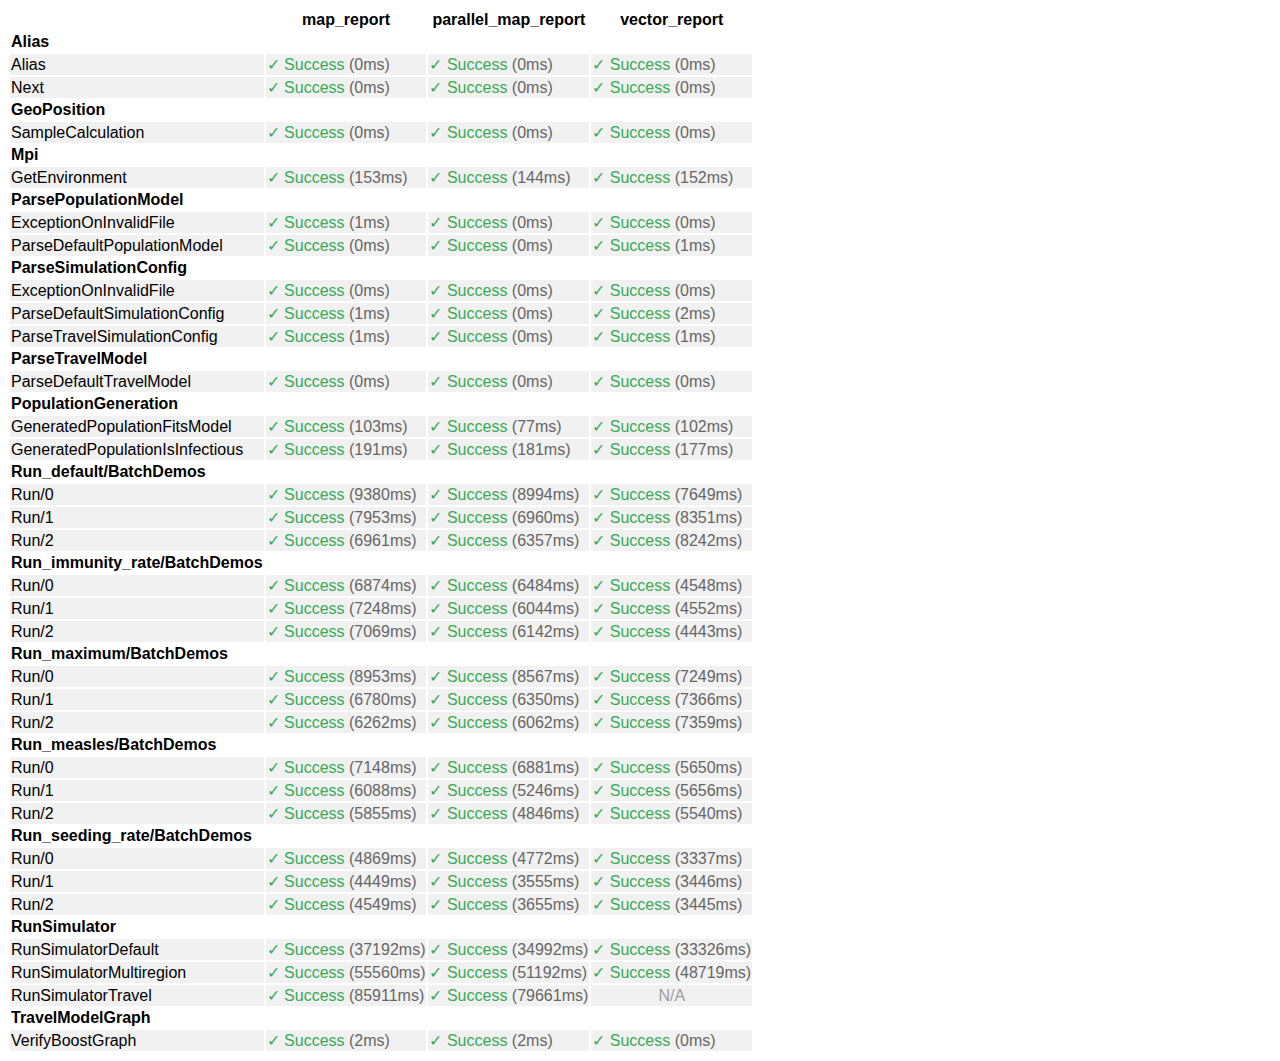
<file: gtest-perf-comparison/comparison.html>
<html><head><style>html {
    font-family: "Source Sans Pro", Helvetica, sans-serif;
}

.successfulTest {
    color: #39AA56;
    background-color: #F1F1F1;
    text-align: left;
}

.failedTest {
    color: #DB4545;
    background-color: #F1F1F1;
    text-align: left;
}

.naTest {
    color: #9D9D9D;
    background-color: #F1F1F1;
    text-align: center;
}

.testDuration {
    font-style: normal;
    color: #666;
}

.suiteName {
    font-weight: bold;
}

.testName {
    background-color: #F1F1F1;
}</style></head><body><table class="resultTable"><tr><th></th><th>map_report</th><th>parallel_map_report</th><th>vector_report</th></tr><tr><td class="suiteName">Alias</td></tr><tr><td class="testName">Alias</td><td class="successfulTest">&#10003; Success <i class="testDuration">(0ms)</i></td><td class="successfulTest">&#10003; Success <i class="testDuration">(0ms)</i></td><td class="successfulTest">&#10003; Success <i class="testDuration">(0ms)</i></td></tr><tr><td class="testName">Next</td><td class="successfulTest">&#10003; Success <i class="testDuration">(0ms)</i></td><td class="successfulTest">&#10003; Success <i class="testDuration">(0ms)</i></td><td class="successfulTest">&#10003; Success <i class="testDuration">(0ms)</i></td></tr><tr><td class="suiteName">GeoPosition</td></tr><tr><td class="testName">SampleCalculation</td><td class="successfulTest">&#10003; Success <i class="testDuration">(0ms)</i></td><td class="successfulTest">&#10003; Success <i class="testDuration">(0ms)</i></td><td class="successfulTest">&#10003; Success <i class="testDuration">(0ms)</i></td></tr><tr><td class="suiteName">Mpi</td></tr><tr><td class="testName">GetEnvironment</td><td class="successfulTest">&#10003; Success <i class="testDuration">(153ms)</i></td><td class="successfulTest">&#10003; Success <i class="testDuration">(144ms)</i></td><td class="successfulTest">&#10003; Success <i class="testDuration">(152ms)</i></td></tr><tr><td class="suiteName">ParsePopulationModel</td></tr><tr><td class="testName">ExceptionOnInvalidFile</td><td class="successfulTest">&#10003; Success <i class="testDuration">(1ms)</i></td><td class="successfulTest">&#10003; Success <i class="testDuration">(0ms)</i></td><td class="successfulTest">&#10003; Success <i class="testDuration">(0ms)</i></td></tr><tr><td class="testName">ParseDefaultPopulationModel</td><td class="successfulTest">&#10003; Success <i class="testDuration">(0ms)</i></td><td class="successfulTest">&#10003; Success <i class="testDuration">(0ms)</i></td><td class="successfulTest">&#10003; Success <i class="testDuration">(1ms)</i></td></tr><tr><td class="suiteName">ParseSimulationConfig</td></tr><tr><td class="testName">ExceptionOnInvalidFile</td><td class="successfulTest">&#10003; Success <i class="testDuration">(0ms)</i></td><td class="successfulTest">&#10003; Success <i class="testDuration">(0ms)</i></td><td class="successfulTest">&#10003; Success <i class="testDuration">(0ms)</i></td></tr><tr><td class="testName">ParseDefaultSimulationConfig</td><td class="successfulTest">&#10003; Success <i class="testDuration">(1ms)</i></td><td class="successfulTest">&#10003; Success <i class="testDuration">(0ms)</i></td><td class="successfulTest">&#10003; Success <i class="testDuration">(2ms)</i></td></tr><tr><td class="testName">ParseTravelSimulationConfig</td><td class="successfulTest">&#10003; Success <i class="testDuration">(1ms)</i></td><td class="successfulTest">&#10003; Success <i class="testDuration">(0ms)</i></td><td class="successfulTest">&#10003; Success <i class="testDuration">(1ms)</i></td></tr><tr><td class="suiteName">ParseTravelModel</td></tr><tr><td class="testName">ParseDefaultTravelModel</td><td class="successfulTest">&#10003; Success <i class="testDuration">(0ms)</i></td><td class="successfulTest">&#10003; Success <i class="testDuration">(0ms)</i></td><td class="successfulTest">&#10003; Success <i class="testDuration">(0ms)</i></td></tr><tr><td class="suiteName">PopulationGeneration</td></tr><tr><td class="testName">GeneratedPopulationFitsModel</td><td class="successfulTest">&#10003; Success <i class="testDuration">(103ms)</i></td><td class="successfulTest">&#10003; Success <i class="testDuration">(77ms)</i></td><td class="successfulTest">&#10003; Success <i class="testDuration">(102ms)</i></td></tr><tr><td class="testName">GeneratedPopulationIsInfectious</td><td class="successfulTest">&#10003; Success <i class="testDuration">(191ms)</i></td><td class="successfulTest">&#10003; Success <i class="testDuration">(181ms)</i></td><td class="successfulTest">&#10003; Success <i class="testDuration">(177ms)</i></td></tr><tr><td class="suiteName">Run_default/BatchDemos</td></tr><tr><td class="testName">Run/0</td><td class="successfulTest">&#10003; Success <i class="testDuration">(9380ms)</i></td><td class="successfulTest">&#10003; Success <i class="testDuration">(8994ms)</i></td><td class="successfulTest">&#10003; Success <i class="testDuration">(7649ms)</i></td></tr><tr><td class="testName">Run/1</td><td class="successfulTest">&#10003; Success <i class="testDuration">(7953ms)</i></td><td class="successfulTest">&#10003; Success <i class="testDuration">(6960ms)</i></td><td class="successfulTest">&#10003; Success <i class="testDuration">(8351ms)</i></td></tr><tr><td class="testName">Run/2</td><td class="successfulTest">&#10003; Success <i class="testDuration">(6961ms)</i></td><td class="successfulTest">&#10003; Success <i class="testDuration">(6357ms)</i></td><td class="successfulTest">&#10003; Success <i class="testDuration">(8242ms)</i></td></tr><tr><td class="suiteName">Run_immunity_rate/BatchDemos</td></tr><tr><td class="testName">Run/0</td><td class="successfulTest">&#10003; Success <i class="testDuration">(6874ms)</i></td><td class="successfulTest">&#10003; Success <i class="testDuration">(6484ms)</i></td><td class="successfulTest">&#10003; Success <i class="testDuration">(4548ms)</i></td></tr><tr><td class="testName">Run/1</td><td class="successfulTest">&#10003; Success <i class="testDuration">(7248ms)</i></td><td class="successfulTest">&#10003; Success <i class="testDuration">(6044ms)</i></td><td class="successfulTest">&#10003; Success <i class="testDuration">(4552ms)</i></td></tr><tr><td class="testName">Run/2</td><td class="successfulTest">&#10003; Success <i class="testDuration">(7069ms)</i></td><td class="successfulTest">&#10003; Success <i class="testDuration">(6142ms)</i></td><td class="successfulTest">&#10003; Success <i class="testDuration">(4443ms)</i></td></tr><tr><td class="suiteName">Run_maximum/BatchDemos</td></tr><tr><td class="testName">Run/0</td><td class="successfulTest">&#10003; Success <i class="testDuration">(8953ms)</i></td><td class="successfulTest">&#10003; Success <i class="testDuration">(8567ms)</i></td><td class="successfulTest">&#10003; Success <i class="testDuration">(7249ms)</i></td></tr><tr><td class="testName">Run/1</td><td class="successfulTest">&#10003; Success <i class="testDuration">(6780ms)</i></td><td class="successfulTest">&#10003; Success <i class="testDuration">(6350ms)</i></td><td class="successfulTest">&#10003; Success <i class="testDuration">(7366ms)</i></td></tr><tr><td class="testName">Run/2</td><td class="successfulTest">&#10003; Success <i class="testDuration">(6262ms)</i></td><td class="successfulTest">&#10003; Success <i class="testDuration">(6062ms)</i></td><td class="successfulTest">&#10003; Success <i class="testDuration">(7359ms)</i></td></tr><tr><td class="suiteName">Run_measles/BatchDemos</td></tr><tr><td class="testName">Run/0</td><td class="successfulTest">&#10003; Success <i class="testDuration">(7148ms)</i></td><td class="successfulTest">&#10003; Success <i class="testDuration">(6881ms)</i></td><td class="successfulTest">&#10003; Success <i class="testDuration">(5650ms)</i></td></tr><tr><td class="testName">Run/1</td><td class="successfulTest">&#10003; Success <i class="testDuration">(6088ms)</i></td><td class="successfulTest">&#10003; Success <i class="testDuration">(5246ms)</i></td><td class="successfulTest">&#10003; Success <i class="testDuration">(5656ms)</i></td></tr><tr><td class="testName">Run/2</td><td class="successfulTest">&#10003; Success <i class="testDuration">(5855ms)</i></td><td class="successfulTest">&#10003; Success <i class="testDuration">(4846ms)</i></td><td class="successfulTest">&#10003; Success <i class="testDuration">(5540ms)</i></td></tr><tr><td class="suiteName">Run_seeding_rate/BatchDemos</td></tr><tr><td class="testName">Run/0</td><td class="successfulTest">&#10003; Success <i class="testDuration">(4869ms)</i></td><td class="successfulTest">&#10003; Success <i class="testDuration">(4772ms)</i></td><td class="successfulTest">&#10003; Success <i class="testDuration">(3337ms)</i></td></tr><tr><td class="testName">Run/1</td><td class="successfulTest">&#10003; Success <i class="testDuration">(4449ms)</i></td><td class="successfulTest">&#10003; Success <i class="testDuration">(3555ms)</i></td><td class="successfulTest">&#10003; Success <i class="testDuration">(3446ms)</i></td></tr><tr><td class="testName">Run/2</td><td class="successfulTest">&#10003; Success <i class="testDuration">(4549ms)</i></td><td class="successfulTest">&#10003; Success <i class="testDuration">(3655ms)</i></td><td class="successfulTest">&#10003; Success <i class="testDuration">(3445ms)</i></td></tr><tr><td class="suiteName">RunSimulator</td></tr><tr><td class="testName">RunSimulatorDefault</td><td class="successfulTest">&#10003; Success <i class="testDuration">(37192ms)</i></td><td class="successfulTest">&#10003; Success <i class="testDuration">(34992ms)</i></td><td class="successfulTest">&#10003; Success <i class="testDuration">(33326ms)</i></td></tr><tr><td class="testName">RunSimulatorMultiregion</td><td class="successfulTest">&#10003; Success <i class="testDuration">(55560ms)</i></td><td class="successfulTest">&#10003; Success <i class="testDuration">(51192ms)</i></td><td class="successfulTest">&#10003; Success <i class="testDuration">(48719ms)</i></td></tr><tr><td class="testName">RunSimulatorTravel</td><td class="successfulTest">&#10003; Success <i class="testDuration">(85911ms)</i></td><td class="successfulTest">&#10003; Success <i class="testDuration">(79661ms)</i></td><td class="naTest">N/A</td></tr><tr><td class="suiteName">TravelModelGraph</td></tr><tr><td class="testName">VerifyBoostGraph</td><td class="successfulTest">&#10003; Success <i class="testDuration">(2ms)</i></td><td class="successfulTest">&#10003; Success <i class="testDuration">(2ms)</i></td><td class="successfulTest">&#10003; Success <i class="testDuration">(0ms)</i></td></tr></table></body></html>
</file>
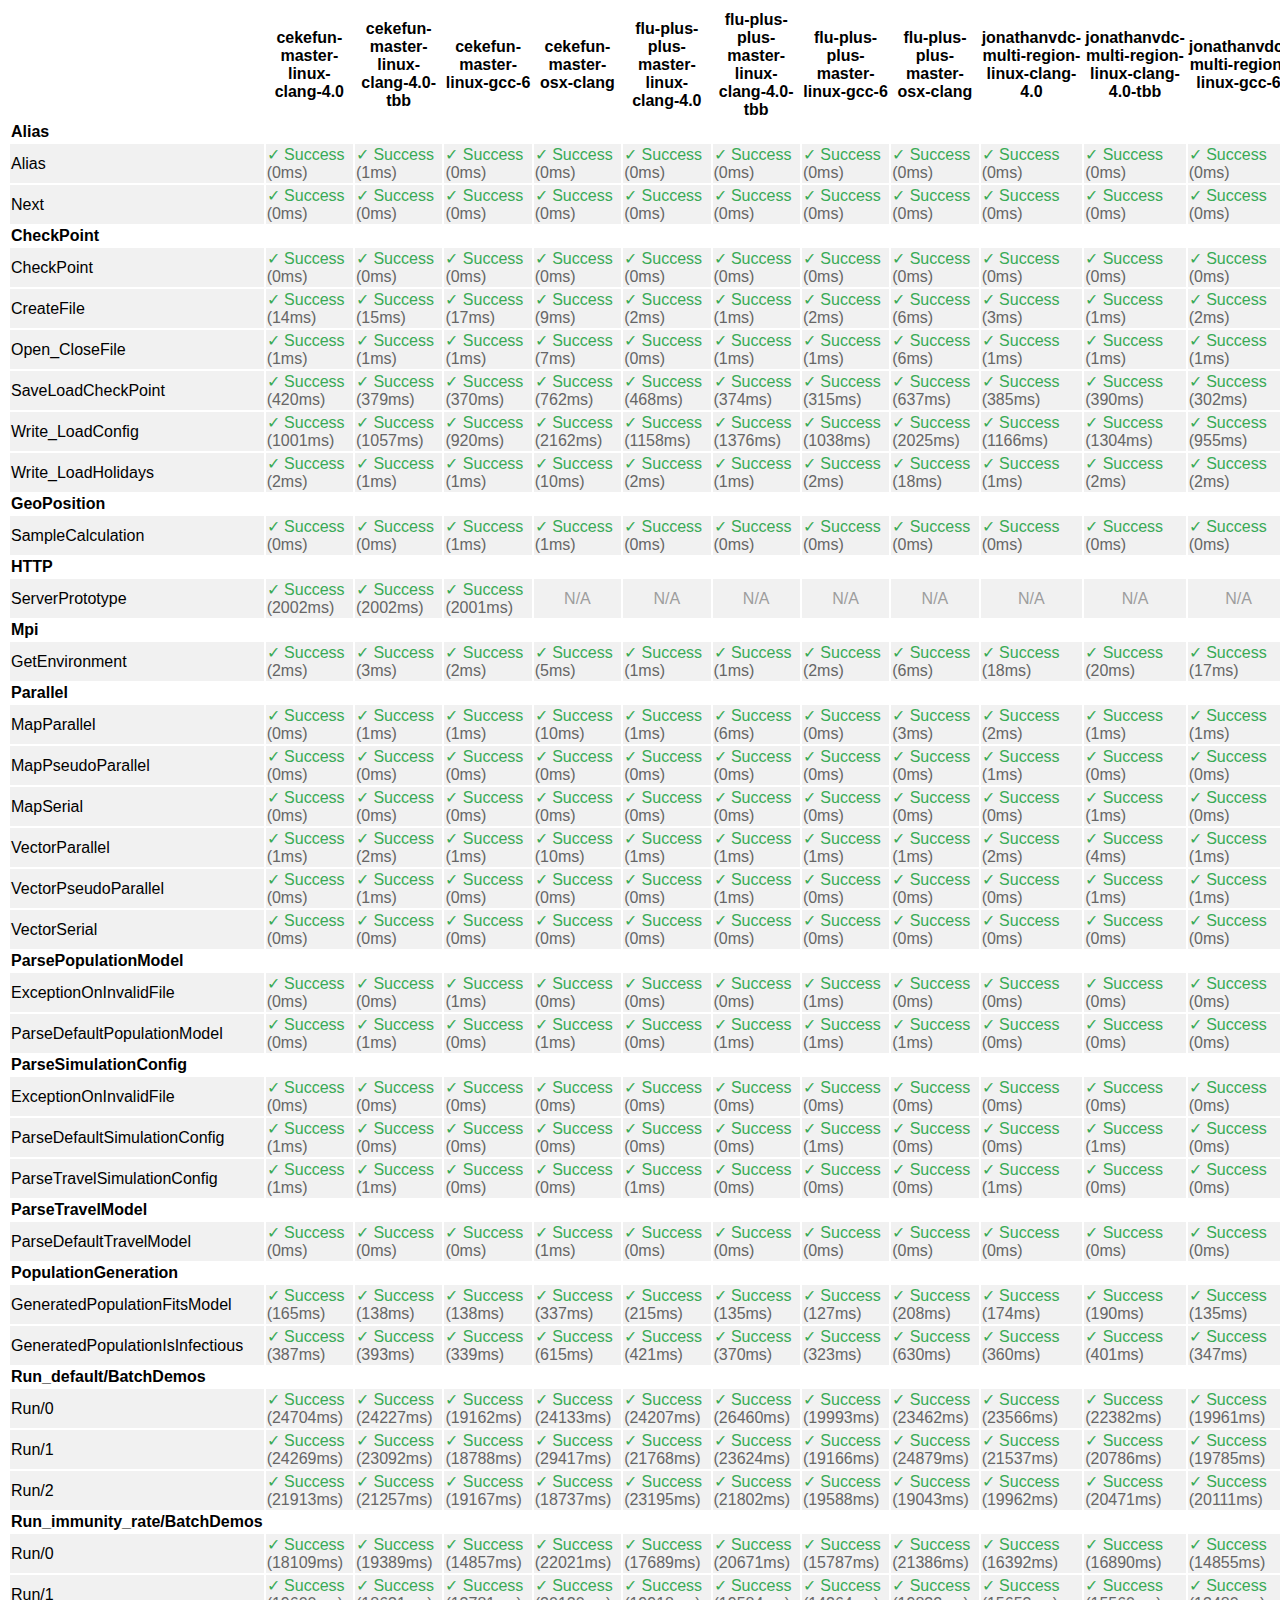
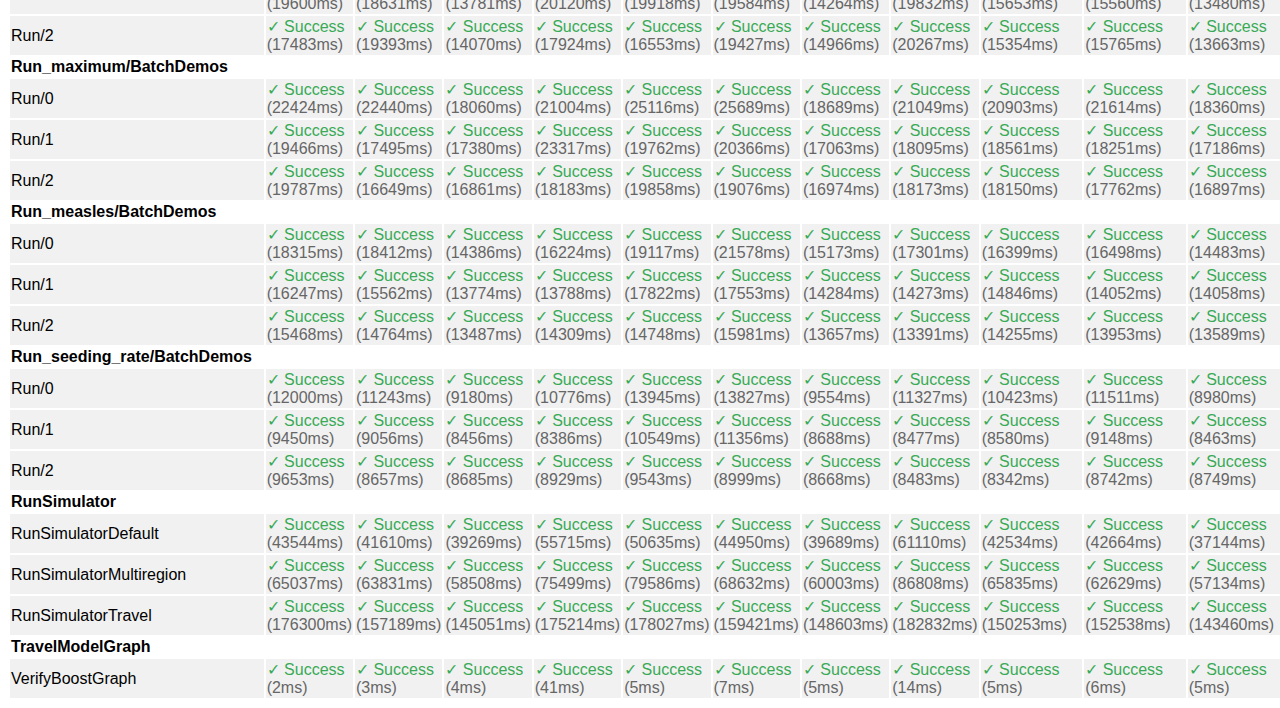
<file: gtest-reports/comparison.html>
<html><head><style>html {
    font-family: "Source Sans Pro", Helvetica, sans-serif;
}

.successfulTest {
    color: #39AA56;
    background-color: #F1F1F1;
    text-align: left;
}

.failedTest {
    color: #DB4545;
    background-color: #F1F1F1;
    text-align: left;
}

.naTest {
    color: #9D9D9D;
    background-color: #F1F1F1;
    text-align: center;
}

.testDuration {
    font-style: normal;
    color: #666;
}

.suiteName {
    font-weight: bold;
}

.testName {
    background-color: #F1F1F1;
}</style></head><body><table class="resultTable"><tr><th></th><th>cekefun-master-linux-clang-4.0</th><th>cekefun-master-linux-clang-4.0-tbb</th><th>cekefun-master-linux-gcc-6</th><th>cekefun-master-osx-clang</th><th>flu-plus-plus-master-linux-clang-4.0</th><th>flu-plus-plus-master-linux-clang-4.0-tbb</th><th>flu-plus-plus-master-linux-gcc-6</th><th>flu-plus-plus-master-osx-clang</th><th>jonathanvdc-multi-region-linux-clang-4.0</th><th>jonathanvdc-multi-region-linux-clang-4.0-tbb</th><th>jonathanvdc-multi-region-linux-gcc-6</th><th>jonathanvdc-multi-region-osx-clang</th><th>Sibert-Aerts-file-based-linux-clang-4.0</th><th>Sibert-Aerts-file-based-linux-clang-4.0-tbb</th><th>Sibert-Aerts-file-based-linux-gcc-6</th><th>Sibert-Aerts-file-based-osx-clang</th></tr><tr><td class="suiteName">Alias</td></tr><tr><td class="testName">Alias</td><td class="successfulTest">&#10003; Success <i class="testDuration">(0ms)</i></td><td class="successfulTest">&#10003; Success <i class="testDuration">(1ms)</i></td><td class="successfulTest">&#10003; Success <i class="testDuration">(0ms)</i></td><td class="successfulTest">&#10003; Success <i class="testDuration">(0ms)</i></td><td class="successfulTest">&#10003; Success <i class="testDuration">(0ms)</i></td><td class="successfulTest">&#10003; Success <i class="testDuration">(0ms)</i></td><td class="successfulTest">&#10003; Success <i class="testDuration">(0ms)</i></td><td class="successfulTest">&#10003; Success <i class="testDuration">(0ms)</i></td><td class="successfulTest">&#10003; Success <i class="testDuration">(0ms)</i></td><td class="successfulTest">&#10003; Success <i class="testDuration">(0ms)</i></td><td class="successfulTest">&#10003; Success <i class="testDuration">(0ms)</i></td><td class="successfulTest">&#10003; Success <i class="testDuration">(0ms)</i></td><td class="successfulTest">&#10003; Success <i class="testDuration">(0ms)</i></td><td class="successfulTest">&#10003; Success <i class="testDuration">(0ms)</i></td><td class="successfulTest">&#10003; Success <i class="testDuration">(0ms)</i></td><td class="successfulTest">&#10003; Success <i class="testDuration">(1ms)</i></td></tr><tr><td class="testName">Next</td><td class="successfulTest">&#10003; Success <i class="testDuration">(0ms)</i></td><td class="successfulTest">&#10003; Success <i class="testDuration">(0ms)</i></td><td class="successfulTest">&#10003; Success <i class="testDuration">(0ms)</i></td><td class="successfulTest">&#10003; Success <i class="testDuration">(0ms)</i></td><td class="successfulTest">&#10003; Success <i class="testDuration">(0ms)</i></td><td class="successfulTest">&#10003; Success <i class="testDuration">(0ms)</i></td><td class="successfulTest">&#10003; Success <i class="testDuration">(0ms)</i></td><td class="successfulTest">&#10003; Success <i class="testDuration">(0ms)</i></td><td class="successfulTest">&#10003; Success <i class="testDuration">(0ms)</i></td><td class="successfulTest">&#10003; Success <i class="testDuration">(0ms)</i></td><td class="successfulTest">&#10003; Success <i class="testDuration">(0ms)</i></td><td class="successfulTest">&#10003; Success <i class="testDuration">(0ms)</i></td><td class="successfulTest">&#10003; Success <i class="testDuration">(0ms)</i></td><td class="successfulTest">&#10003; Success <i class="testDuration">(0ms)</i></td><td class="successfulTest">&#10003; Success <i class="testDuration">(0ms)</i></td><td class="successfulTest">&#10003; Success <i class="testDuration">(0ms)</i></td></tr><tr><td class="suiteName">CheckPoint</td></tr><tr><td class="testName">CheckPoint</td><td class="successfulTest">&#10003; Success <i class="testDuration">(0ms)</i></td><td class="successfulTest">&#10003; Success <i class="testDuration">(0ms)</i></td><td class="successfulTest">&#10003; Success <i class="testDuration">(0ms)</i></td><td class="successfulTest">&#10003; Success <i class="testDuration">(0ms)</i></td><td class="successfulTest">&#10003; Success <i class="testDuration">(0ms)</i></td><td class="successfulTest">&#10003; Success <i class="testDuration">(0ms)</i></td><td class="successfulTest">&#10003; Success <i class="testDuration">(0ms)</i></td><td class="successfulTest">&#10003; Success <i class="testDuration">(0ms)</i></td><td class="successfulTest">&#10003; Success <i class="testDuration">(0ms)</i></td><td class="successfulTest">&#10003; Success <i class="testDuration">(0ms)</i></td><td class="successfulTest">&#10003; Success <i class="testDuration">(0ms)</i></td><td class="successfulTest">&#10003; Success <i class="testDuration">(0ms)</i></td><td class="successfulTest">&#10003; Success <i class="testDuration">(0ms)</i></td><td class="successfulTest">&#10003; Success <i class="testDuration">(0ms)</i></td><td class="successfulTest">&#10003; Success <i class="testDuration">(0ms)</i></td><td class="successfulTest">&#10003; Success <i class="testDuration">(0ms)</i></td></tr><tr><td class="testName">CreateFile</td><td class="successfulTest">&#10003; Success <i class="testDuration">(14ms)</i></td><td class="successfulTest">&#10003; Success <i class="testDuration">(15ms)</i></td><td class="successfulTest">&#10003; Success <i class="testDuration">(17ms)</i></td><td class="successfulTest">&#10003; Success <i class="testDuration">(9ms)</i></td><td class="successfulTest">&#10003; Success <i class="testDuration">(2ms)</i></td><td class="successfulTest">&#10003; Success <i class="testDuration">(1ms)</i></td><td class="successfulTest">&#10003; Success <i class="testDuration">(2ms)</i></td><td class="successfulTest">&#10003; Success <i class="testDuration">(6ms)</i></td><td class="successfulTest">&#10003; Success <i class="testDuration">(3ms)</i></td><td class="successfulTest">&#10003; Success <i class="testDuration">(1ms)</i></td><td class="successfulTest">&#10003; Success <i class="testDuration">(2ms)</i></td><td class="successfulTest">&#10003; Success <i class="testDuration">(9ms)</i></td><td class="successfulTest">&#10003; Success <i class="testDuration">(1ms)</i></td><td class="successfulTest">&#10003; Success <i class="testDuration">(1ms)</i></td><td class="successfulTest">&#10003; Success <i class="testDuration">(1ms)</i></td><td class="successfulTest">&#10003; Success <i class="testDuration">(6ms)</i></td></tr><tr><td class="testName">Open_CloseFile</td><td class="successfulTest">&#10003; Success <i class="testDuration">(1ms)</i></td><td class="successfulTest">&#10003; Success <i class="testDuration">(1ms)</i></td><td class="successfulTest">&#10003; Success <i class="testDuration">(1ms)</i></td><td class="successfulTest">&#10003; Success <i class="testDuration">(7ms)</i></td><td class="successfulTest">&#10003; Success <i class="testDuration">(0ms)</i></td><td class="successfulTest">&#10003; Success <i class="testDuration">(1ms)</i></td><td class="successfulTest">&#10003; Success <i class="testDuration">(1ms)</i></td><td class="successfulTest">&#10003; Success <i class="testDuration">(6ms)</i></td><td class="successfulTest">&#10003; Success <i class="testDuration">(1ms)</i></td><td class="successfulTest">&#10003; Success <i class="testDuration">(1ms)</i></td><td class="successfulTest">&#10003; Success <i class="testDuration">(1ms)</i></td><td class="successfulTest">&#10003; Success <i class="testDuration">(14ms)</i></td><td class="successfulTest">&#10003; Success <i class="testDuration">(1ms)</i></td><td class="successfulTest">&#10003; Success <i class="testDuration">(1ms)</i></td><td class="successfulTest">&#10003; Success <i class="testDuration">(0ms)</i></td><td class="successfulTest">&#10003; Success <i class="testDuration">(17ms)</i></td></tr><tr><td class="testName">SaveLoadCheckPoint</td><td class="successfulTest">&#10003; Success <i class="testDuration">(420ms)</i></td><td class="successfulTest">&#10003; Success <i class="testDuration">(379ms)</i></td><td class="successfulTest">&#10003; Success <i class="testDuration">(370ms)</i></td><td class="successfulTest">&#10003; Success <i class="testDuration">(762ms)</i></td><td class="successfulTest">&#10003; Success <i class="testDuration">(468ms)</i></td><td class="successfulTest">&#10003; Success <i class="testDuration">(374ms)</i></td><td class="successfulTest">&#10003; Success <i class="testDuration">(315ms)</i></td><td class="successfulTest">&#10003; Success <i class="testDuration">(637ms)</i></td><td class="successfulTest">&#10003; Success <i class="testDuration">(385ms)</i></td><td class="successfulTest">&#10003; Success <i class="testDuration">(390ms)</i></td><td class="successfulTest">&#10003; Success <i class="testDuration">(302ms)</i></td><td class="successfulTest">&#10003; Success <i class="testDuration">(615ms)</i></td><td class="successfulTest">&#10003; Success <i class="testDuration">(347ms)</i></td><td class="successfulTest">&#10003; Success <i class="testDuration">(335ms)</i></td><td class="successfulTest">&#10003; Success <i class="testDuration">(325ms)</i></td><td class="successfulTest">&#10003; Success <i class="testDuration">(545ms)</i></td></tr><tr><td class="testName">Write_LoadConfig</td><td class="successfulTest">&#10003; Success <i class="testDuration">(1001ms)</i></td><td class="successfulTest">&#10003; Success <i class="testDuration">(1057ms)</i></td><td class="successfulTest">&#10003; Success <i class="testDuration">(920ms)</i></td><td class="successfulTest">&#10003; Success <i class="testDuration">(2162ms)</i></td><td class="successfulTest">&#10003; Success <i class="testDuration">(1158ms)</i></td><td class="successfulTest">&#10003; Success <i class="testDuration">(1376ms)</i></td><td class="successfulTest">&#10003; Success <i class="testDuration">(1038ms)</i></td><td class="successfulTest">&#10003; Success <i class="testDuration">(2025ms)</i></td><td class="successfulTest">&#10003; Success <i class="testDuration">(1166ms)</i></td><td class="successfulTest">&#10003; Success <i class="testDuration">(1304ms)</i></td><td class="successfulTest">&#10003; Success <i class="testDuration">(955ms)</i></td><td class="successfulTest">&#10003; Success <i class="testDuration">(1829ms)</i></td><td class="successfulTest">&#10003; Success <i class="testDuration">(1014ms)</i></td><td class="successfulTest">&#10003; Success <i class="testDuration">(971ms)</i></td><td class="successfulTest">&#10003; Success <i class="testDuration">(932ms)</i></td><td class="successfulTest">&#10003; Success <i class="testDuration">(1804ms)</i></td></tr><tr><td class="testName">Write_LoadHolidays</td><td class="successfulTest">&#10003; Success <i class="testDuration">(2ms)</i></td><td class="successfulTest">&#10003; Success <i class="testDuration">(1ms)</i></td><td class="successfulTest">&#10003; Success <i class="testDuration">(1ms)</i></td><td class="successfulTest">&#10003; Success <i class="testDuration">(10ms)</i></td><td class="successfulTest">&#10003; Success <i class="testDuration">(2ms)</i></td><td class="successfulTest">&#10003; Success <i class="testDuration">(1ms)</i></td><td class="successfulTest">&#10003; Success <i class="testDuration">(2ms)</i></td><td class="successfulTest">&#10003; Success <i class="testDuration">(18ms)</i></td><td class="successfulTest">&#10003; Success <i class="testDuration">(1ms)</i></td><td class="successfulTest">&#10003; Success <i class="testDuration">(2ms)</i></td><td class="successfulTest">&#10003; Success <i class="testDuration">(2ms)</i></td><td class="successfulTest">&#10003; Success <i class="testDuration">(12ms)</i></td><td class="successfulTest">&#10003; Success <i class="testDuration">(2ms)</i></td><td class="successfulTest">&#10003; Success <i class="testDuration">(1ms)</i></td><td class="successfulTest">&#10003; Success <i class="testDuration">(1ms)</i></td><td class="successfulTest">&#10003; Success <i class="testDuration">(41ms)</i></td></tr><tr><td class="suiteName">GeoPosition</td></tr><tr><td class="testName">SampleCalculation</td><td class="successfulTest">&#10003; Success <i class="testDuration">(0ms)</i></td><td class="successfulTest">&#10003; Success <i class="testDuration">(0ms)</i></td><td class="successfulTest">&#10003; Success <i class="testDuration">(1ms)</i></td><td class="successfulTest">&#10003; Success <i class="testDuration">(1ms)</i></td><td class="successfulTest">&#10003; Success <i class="testDuration">(0ms)</i></td><td class="successfulTest">&#10003; Success <i class="testDuration">(0ms)</i></td><td class="successfulTest">&#10003; Success <i class="testDuration">(0ms)</i></td><td class="successfulTest">&#10003; Success <i class="testDuration">(0ms)</i></td><td class="successfulTest">&#10003; Success <i class="testDuration">(0ms)</i></td><td class="successfulTest">&#10003; Success <i class="testDuration">(0ms)</i></td><td class="successfulTest">&#10003; Success <i class="testDuration">(0ms)</i></td><td class="successfulTest">&#10003; Success <i class="testDuration">(0ms)</i></td><td class="successfulTest">&#10003; Success <i class="testDuration">(0ms)</i></td><td class="successfulTest">&#10003; Success <i class="testDuration">(0ms)</i></td><td class="successfulTest">&#10003; Success <i class="testDuration">(0ms)</i></td><td class="successfulTest">&#10003; Success <i class="testDuration">(0ms)</i></td></tr><tr><td class="suiteName">HTTP</td></tr><tr><td class="testName">ServerPrototype</td><td class="successfulTest">&#10003; Success <i class="testDuration">(2002ms)</i></td><td class="successfulTest">&#10003; Success <i class="testDuration">(2002ms)</i></td><td class="successfulTest">&#10003; Success <i class="testDuration">(2001ms)</i></td><td class="naTest">N/A</td><td class="naTest">N/A</td><td class="naTest">N/A</td><td class="naTest">N/A</td><td class="naTest">N/A</td><td class="naTest">N/A</td><td class="naTest">N/A</td><td class="naTest">N/A</td><td class="naTest">N/A</td><td class="naTest">N/A</td><td class="naTest">N/A</td><td class="naTest">N/A</td><td class="naTest">N/A</td></tr><tr><td class="suiteName">Mpi</td></tr><tr><td class="testName">GetEnvironment</td><td class="successfulTest">&#10003; Success <i class="testDuration">(2ms)</i></td><td class="successfulTest">&#10003; Success <i class="testDuration">(3ms)</i></td><td class="successfulTest">&#10003; Success <i class="testDuration">(2ms)</i></td><td class="successfulTest">&#10003; Success <i class="testDuration">(5ms)</i></td><td class="successfulTest">&#10003; Success <i class="testDuration">(1ms)</i></td><td class="successfulTest">&#10003; Success <i class="testDuration">(1ms)</i></td><td class="successfulTest">&#10003; Success <i class="testDuration">(2ms)</i></td><td class="successfulTest">&#10003; Success <i class="testDuration">(6ms)</i></td><td class="successfulTest">&#10003; Success <i class="testDuration">(18ms)</i></td><td class="successfulTest">&#10003; Success <i class="testDuration">(20ms)</i></td><td class="successfulTest">&#10003; Success <i class="testDuration">(17ms)</i></td><td class="successfulTest">&#10003; Success <i class="testDuration">(30ms)</i></td><td class="successfulTest">&#10003; Success <i class="testDuration">(1ms)</i></td><td class="successfulTest">&#10003; Success <i class="testDuration">(1ms)</i></td><td class="successfulTest">&#10003; Success <i class="testDuration">(1ms)</i></td><td class="successfulTest">&#10003; Success <i class="testDuration">(4ms)</i></td></tr><tr><td class="suiteName">Parallel</td></tr><tr><td class="testName">MapParallel</td><td class="successfulTest">&#10003; Success <i class="testDuration">(0ms)</i></td><td class="successfulTest">&#10003; Success <i class="testDuration">(1ms)</i></td><td class="successfulTest">&#10003; Success <i class="testDuration">(1ms)</i></td><td class="successfulTest">&#10003; Success <i class="testDuration">(10ms)</i></td><td class="successfulTest">&#10003; Success <i class="testDuration">(1ms)</i></td><td class="successfulTest">&#10003; Success <i class="testDuration">(6ms)</i></td><td class="successfulTest">&#10003; Success <i class="testDuration">(0ms)</i></td><td class="successfulTest">&#10003; Success <i class="testDuration">(3ms)</i></td><td class="successfulTest">&#10003; Success <i class="testDuration">(2ms)</i></td><td class="successfulTest">&#10003; Success <i class="testDuration">(1ms)</i></td><td class="successfulTest">&#10003; Success <i class="testDuration">(1ms)</i></td><td class="successfulTest">&#10003; Success <i class="testDuration">(6ms)</i></td><td class="successfulTest">&#10003; Success <i class="testDuration">(1ms)</i></td><td class="successfulTest">&#10003; Success <i class="testDuration">(5ms)</i></td><td class="successfulTest">&#10003; Success <i class="testDuration">(7ms)</i></td><td class="successfulTest">&#10003; Success <i class="testDuration">(3ms)</i></td></tr><tr><td class="testName">MapPseudoParallel</td><td class="successfulTest">&#10003; Success <i class="testDuration">(0ms)</i></td><td class="successfulTest">&#10003; Success <i class="testDuration">(0ms)</i></td><td class="successfulTest">&#10003; Success <i class="testDuration">(0ms)</i></td><td class="successfulTest">&#10003; Success <i class="testDuration">(0ms)</i></td><td class="successfulTest">&#10003; Success <i class="testDuration">(0ms)</i></td><td class="successfulTest">&#10003; Success <i class="testDuration">(0ms)</i></td><td class="successfulTest">&#10003; Success <i class="testDuration">(0ms)</i></td><td class="successfulTest">&#10003; Success <i class="testDuration">(0ms)</i></td><td class="successfulTest">&#10003; Success <i class="testDuration">(1ms)</i></td><td class="successfulTest">&#10003; Success <i class="testDuration">(0ms)</i></td><td class="successfulTest">&#10003; Success <i class="testDuration">(0ms)</i></td><td class="successfulTest">&#10003; Success <i class="testDuration">(0ms)</i></td><td class="successfulTest">&#10003; Success <i class="testDuration">(0ms)</i></td><td class="successfulTest">&#10003; Success <i class="testDuration">(0ms)</i></td><td class="successfulTest">&#10003; Success <i class="testDuration">(0ms)</i></td><td class="successfulTest">&#10003; Success <i class="testDuration">(0ms)</i></td></tr><tr><td class="testName">MapSerial</td><td class="successfulTest">&#10003; Success <i class="testDuration">(0ms)</i></td><td class="successfulTest">&#10003; Success <i class="testDuration">(0ms)</i></td><td class="successfulTest">&#10003; Success <i class="testDuration">(0ms)</i></td><td class="successfulTest">&#10003; Success <i class="testDuration">(0ms)</i></td><td class="successfulTest">&#10003; Success <i class="testDuration">(0ms)</i></td><td class="successfulTest">&#10003; Success <i class="testDuration">(0ms)</i></td><td class="successfulTest">&#10003; Success <i class="testDuration">(0ms)</i></td><td class="successfulTest">&#10003; Success <i class="testDuration">(0ms)</i></td><td class="successfulTest">&#10003; Success <i class="testDuration">(0ms)</i></td><td class="successfulTest">&#10003; Success <i class="testDuration">(1ms)</i></td><td class="successfulTest">&#10003; Success <i class="testDuration">(0ms)</i></td><td class="successfulTest">&#10003; Success <i class="testDuration">(1ms)</i></td><td class="successfulTest">&#10003; Success <i class="testDuration">(0ms)</i></td><td class="successfulTest">&#10003; Success <i class="testDuration">(0ms)</i></td><td class="successfulTest">&#10003; Success <i class="testDuration">(0ms)</i></td><td class="successfulTest">&#10003; Success <i class="testDuration">(0ms)</i></td></tr><tr><td class="testName">VectorParallel</td><td class="successfulTest">&#10003; Success <i class="testDuration">(1ms)</i></td><td class="successfulTest">&#10003; Success <i class="testDuration">(2ms)</i></td><td class="successfulTest">&#10003; Success <i class="testDuration">(1ms)</i></td><td class="successfulTest">&#10003; Success <i class="testDuration">(10ms)</i></td><td class="successfulTest">&#10003; Success <i class="testDuration">(1ms)</i></td><td class="successfulTest">&#10003; Success <i class="testDuration">(1ms)</i></td><td class="successfulTest">&#10003; Success <i class="testDuration">(1ms)</i></td><td class="successfulTest">&#10003; Success <i class="testDuration">(1ms)</i></td><td class="successfulTest">&#10003; Success <i class="testDuration">(2ms)</i></td><td class="successfulTest">&#10003; Success <i class="testDuration">(4ms)</i></td><td class="successfulTest">&#10003; Success <i class="testDuration">(1ms)</i></td><td class="successfulTest">&#10003; Success <i class="testDuration">(13ms)</i></td><td class="successfulTest">&#10003; Success <i class="testDuration">(0ms)</i></td><td class="successfulTest">&#10003; Success <i class="testDuration">(1ms)</i></td><td class="successfulTest">&#10003; Success <i class="testDuration">(2ms)</i></td><td class="successfulTest">&#10003; Success <i class="testDuration">(6ms)</i></td></tr><tr><td class="testName">VectorPseudoParallel</td><td class="successfulTest">&#10003; Success <i class="testDuration">(0ms)</i></td><td class="successfulTest">&#10003; Success <i class="testDuration">(1ms)</i></td><td class="successfulTest">&#10003; Success <i class="testDuration">(0ms)</i></td><td class="successfulTest">&#10003; Success <i class="testDuration">(0ms)</i></td><td class="successfulTest">&#10003; Success <i class="testDuration">(0ms)</i></td><td class="successfulTest">&#10003; Success <i class="testDuration">(1ms)</i></td><td class="successfulTest">&#10003; Success <i class="testDuration">(0ms)</i></td><td class="successfulTest">&#10003; Success <i class="testDuration">(0ms)</i></td><td class="successfulTest">&#10003; Success <i class="testDuration">(0ms)</i></td><td class="successfulTest">&#10003; Success <i class="testDuration">(1ms)</i></td><td class="successfulTest">&#10003; Success <i class="testDuration">(1ms)</i></td><td class="successfulTest">&#10003; Success <i class="testDuration">(0ms)</i></td><td class="successfulTest">&#10003; Success <i class="testDuration">(0ms)</i></td><td class="successfulTest">&#10003; Success <i class="testDuration">(0ms)</i></td><td class="successfulTest">&#10003; Success <i class="testDuration">(0ms)</i></td><td class="successfulTest">&#10003; Success <i class="testDuration">(0ms)</i></td></tr><tr><td class="testName">VectorSerial</td><td class="successfulTest">&#10003; Success <i class="testDuration">(0ms)</i></td><td class="successfulTest">&#10003; Success <i class="testDuration">(0ms)</i></td><td class="successfulTest">&#10003; Success <i class="testDuration">(0ms)</i></td><td class="successfulTest">&#10003; Success <i class="testDuration">(0ms)</i></td><td class="successfulTest">&#10003; Success <i class="testDuration">(0ms)</i></td><td class="successfulTest">&#10003; Success <i class="testDuration">(0ms)</i></td><td class="successfulTest">&#10003; Success <i class="testDuration">(0ms)</i></td><td class="successfulTest">&#10003; Success <i class="testDuration">(0ms)</i></td><td class="successfulTest">&#10003; Success <i class="testDuration">(0ms)</i></td><td class="successfulTest">&#10003; Success <i class="testDuration">(0ms)</i></td><td class="successfulTest">&#10003; Success <i class="testDuration">(0ms)</i></td><td class="successfulTest">&#10003; Success <i class="testDuration">(0ms)</i></td><td class="successfulTest">&#10003; Success <i class="testDuration">(0ms)</i></td><td class="successfulTest">&#10003; Success <i class="testDuration">(0ms)</i></td><td class="successfulTest">&#10003; Success <i class="testDuration">(0ms)</i></td><td class="successfulTest">&#10003; Success <i class="testDuration">(0ms)</i></td></tr><tr><td class="suiteName">ParsePopulationModel</td></tr><tr><td class="testName">ExceptionOnInvalidFile</td><td class="successfulTest">&#10003; Success <i class="testDuration">(0ms)</i></td><td class="successfulTest">&#10003; Success <i class="testDuration">(0ms)</i></td><td class="successfulTest">&#10003; Success <i class="testDuration">(1ms)</i></td><td class="successfulTest">&#10003; Success <i class="testDuration">(0ms)</i></td><td class="successfulTest">&#10003; Success <i class="testDuration">(0ms)</i></td><td class="successfulTest">&#10003; Success <i class="testDuration">(0ms)</i></td><td class="successfulTest">&#10003; Success <i class="testDuration">(1ms)</i></td><td class="successfulTest">&#10003; Success <i class="testDuration">(0ms)</i></td><td class="successfulTest">&#10003; Success <i class="testDuration">(0ms)</i></td><td class="successfulTest">&#10003; Success <i class="testDuration">(0ms)</i></td><td class="successfulTest">&#10003; Success <i class="testDuration">(0ms)</i></td><td class="successfulTest">&#10003; Success <i class="testDuration">(0ms)</i></td><td class="successfulTest">&#10003; Success <i class="testDuration">(0ms)</i></td><td class="successfulTest">&#10003; Success <i class="testDuration">(0ms)</i></td><td class="successfulTest">&#10003; Success <i class="testDuration">(0ms)</i></td><td class="successfulTest">&#10003; Success <i class="testDuration">(0ms)</i></td></tr><tr><td class="testName">ParseDefaultPopulationModel</td><td class="successfulTest">&#10003; Success <i class="testDuration">(0ms)</i></td><td class="successfulTest">&#10003; Success <i class="testDuration">(1ms)</i></td><td class="successfulTest">&#10003; Success <i class="testDuration">(0ms)</i></td><td class="successfulTest">&#10003; Success <i class="testDuration">(1ms)</i></td><td class="successfulTest">&#10003; Success <i class="testDuration">(0ms)</i></td><td class="successfulTest">&#10003; Success <i class="testDuration">(1ms)</i></td><td class="successfulTest">&#10003; Success <i class="testDuration">(1ms)</i></td><td class="successfulTest">&#10003; Success <i class="testDuration">(1ms)</i></td><td class="successfulTest">&#10003; Success <i class="testDuration">(0ms)</i></td><td class="successfulTest">&#10003; Success <i class="testDuration">(0ms)</i></td><td class="successfulTest">&#10003; Success <i class="testDuration">(0ms)</i></td><td class="successfulTest">&#10003; Success <i class="testDuration">(0ms)</i></td><td class="successfulTest">&#10003; Success <i class="testDuration">(0ms)</i></td><td class="successfulTest">&#10003; Success <i class="testDuration">(0ms)</i></td><td class="successfulTest">&#10003; Success <i class="testDuration">(1ms)</i></td><td class="successfulTest">&#10003; Success <i class="testDuration">(1ms)</i></td></tr><tr><td class="suiteName">ParseSimulationConfig</td></tr><tr><td class="testName">ExceptionOnInvalidFile</td><td class="successfulTest">&#10003; Success <i class="testDuration">(0ms)</i></td><td class="successfulTest">&#10003; Success <i class="testDuration">(0ms)</i></td><td class="successfulTest">&#10003; Success <i class="testDuration">(0ms)</i></td><td class="successfulTest">&#10003; Success <i class="testDuration">(0ms)</i></td><td class="successfulTest">&#10003; Success <i class="testDuration">(0ms)</i></td><td class="successfulTest">&#10003; Success <i class="testDuration">(0ms)</i></td><td class="successfulTest">&#10003; Success <i class="testDuration">(0ms)</i></td><td class="successfulTest">&#10003; Success <i class="testDuration">(0ms)</i></td><td class="successfulTest">&#10003; Success <i class="testDuration">(0ms)</i></td><td class="successfulTest">&#10003; Success <i class="testDuration">(0ms)</i></td><td class="successfulTest">&#10003; Success <i class="testDuration">(0ms)</i></td><td class="successfulTest">&#10003; Success <i class="testDuration">(0ms)</i></td><td class="successfulTest">&#10003; Success <i class="testDuration">(0ms)</i></td><td class="successfulTest">&#10003; Success <i class="testDuration">(0ms)</i></td><td class="successfulTest">&#10003; Success <i class="testDuration">(0ms)</i></td><td class="successfulTest">&#10003; Success <i class="testDuration">(0ms)</i></td></tr><tr><td class="testName">ParseDefaultSimulationConfig</td><td class="successfulTest">&#10003; Success <i class="testDuration">(1ms)</i></td><td class="successfulTest">&#10003; Success <i class="testDuration">(0ms)</i></td><td class="successfulTest">&#10003; Success <i class="testDuration">(0ms)</i></td><td class="successfulTest">&#10003; Success <i class="testDuration">(0ms)</i></td><td class="successfulTest">&#10003; Success <i class="testDuration">(0ms)</i></td><td class="successfulTest">&#10003; Success <i class="testDuration">(0ms)</i></td><td class="successfulTest">&#10003; Success <i class="testDuration">(1ms)</i></td><td class="successfulTest">&#10003; Success <i class="testDuration">(0ms)</i></td><td class="successfulTest">&#10003; Success <i class="testDuration">(0ms)</i></td><td class="successfulTest">&#10003; Success <i class="testDuration">(1ms)</i></td><td class="successfulTest">&#10003; Success <i class="testDuration">(0ms)</i></td><td class="successfulTest">&#10003; Success <i class="testDuration">(0ms)</i></td><td class="successfulTest">&#10003; Success <i class="testDuration">(0ms)</i></td><td class="successfulTest">&#10003; Success <i class="testDuration">(1ms)</i></td><td class="successfulTest">&#10003; Success <i class="testDuration">(0ms)</i></td><td class="successfulTest">&#10003; Success <i class="testDuration">(0ms)</i></td></tr><tr><td class="testName">ParseTravelSimulationConfig</td><td class="successfulTest">&#10003; Success <i class="testDuration">(1ms)</i></td><td class="successfulTest">&#10003; Success <i class="testDuration">(1ms)</i></td><td class="successfulTest">&#10003; Success <i class="testDuration">(0ms)</i></td><td class="successfulTest">&#10003; Success <i class="testDuration">(0ms)</i></td><td class="successfulTest">&#10003; Success <i class="testDuration">(1ms)</i></td><td class="successfulTest">&#10003; Success <i class="testDuration">(0ms)</i></td><td class="successfulTest">&#10003; Success <i class="testDuration">(0ms)</i></td><td class="successfulTest">&#10003; Success <i class="testDuration">(0ms)</i></td><td class="successfulTest">&#10003; Success <i class="testDuration">(1ms)</i></td><td class="successfulTest">&#10003; Success <i class="testDuration">(0ms)</i></td><td class="successfulTest">&#10003; Success <i class="testDuration">(0ms)</i></td><td class="successfulTest">&#10003; Success <i class="testDuration">(1ms)</i></td><td class="successfulTest">&#10003; Success <i class="testDuration">(0ms)</i></td><td class="successfulTest">&#10003; Success <i class="testDuration">(0ms)</i></td><td class="successfulTest">&#10003; Success <i class="testDuration">(0ms)</i></td><td class="successfulTest">&#10003; Success <i class="testDuration">(0ms)</i></td></tr><tr><td class="suiteName">ParseTravelModel</td></tr><tr><td class="testName">ParseDefaultTravelModel</td><td class="successfulTest">&#10003; Success <i class="testDuration">(0ms)</i></td><td class="successfulTest">&#10003; Success <i class="testDuration">(0ms)</i></td><td class="successfulTest">&#10003; Success <i class="testDuration">(0ms)</i></td><td class="successfulTest">&#10003; Success <i class="testDuration">(1ms)</i></td><td class="successfulTest">&#10003; Success <i class="testDuration">(0ms)</i></td><td class="successfulTest">&#10003; Success <i class="testDuration">(0ms)</i></td><td class="successfulTest">&#10003; Success <i class="testDuration">(0ms)</i></td><td class="successfulTest">&#10003; Success <i class="testDuration">(0ms)</i></td><td class="successfulTest">&#10003; Success <i class="testDuration">(0ms)</i></td><td class="successfulTest">&#10003; Success <i class="testDuration">(0ms)</i></td><td class="successfulTest">&#10003; Success <i class="testDuration">(0ms)</i></td><td class="successfulTest">&#10003; Success <i class="testDuration">(0ms)</i></td><td class="successfulTest">&#10003; Success <i class="testDuration">(0ms)</i></td><td class="successfulTest">&#10003; Success <i class="testDuration">(0ms)</i></td><td class="successfulTest">&#10003; Success <i class="testDuration">(1ms)</i></td><td class="successfulTest">&#10003; Success <i class="testDuration">(0ms)</i></td></tr><tr><td class="suiteName">PopulationGeneration</td></tr><tr><td class="testName">GeneratedPopulationFitsModel</td><td class="successfulTest">&#10003; Success <i class="testDuration">(165ms)</i></td><td class="successfulTest">&#10003; Success <i class="testDuration">(138ms)</i></td><td class="successfulTest">&#10003; Success <i class="testDuration">(138ms)</i></td><td class="successfulTest">&#10003; Success <i class="testDuration">(337ms)</i></td><td class="successfulTest">&#10003; Success <i class="testDuration">(215ms)</i></td><td class="successfulTest">&#10003; Success <i class="testDuration">(135ms)</i></td><td class="successfulTest">&#10003; Success <i class="testDuration">(127ms)</i></td><td class="successfulTest">&#10003; Success <i class="testDuration">(208ms)</i></td><td class="successfulTest">&#10003; Success <i class="testDuration">(174ms)</i></td><td class="successfulTest">&#10003; Success <i class="testDuration">(190ms)</i></td><td class="successfulTest">&#10003; Success <i class="testDuration">(135ms)</i></td><td class="successfulTest">&#10003; Success <i class="testDuration">(178ms)</i></td><td class="successfulTest">&#10003; Success <i class="testDuration">(150ms)</i></td><td class="successfulTest">&#10003; Success <i class="testDuration">(148ms)</i></td><td class="successfulTest">&#10003; Success <i class="testDuration">(129ms)</i></td><td class="successfulTest">&#10003; Success <i class="testDuration">(158ms)</i></td></tr><tr><td class="testName">GeneratedPopulationIsInfectious</td><td class="successfulTest">&#10003; Success <i class="testDuration">(387ms)</i></td><td class="successfulTest">&#10003; Success <i class="testDuration">(393ms)</i></td><td class="successfulTest">&#10003; Success <i class="testDuration">(339ms)</i></td><td class="successfulTest">&#10003; Success <i class="testDuration">(615ms)</i></td><td class="successfulTest">&#10003; Success <i class="testDuration">(421ms)</i></td><td class="successfulTest">&#10003; Success <i class="testDuration">(370ms)</i></td><td class="successfulTest">&#10003; Success <i class="testDuration">(323ms)</i></td><td class="successfulTest">&#10003; Success <i class="testDuration">(630ms)</i></td><td class="successfulTest">&#10003; Success <i class="testDuration">(360ms)</i></td><td class="successfulTest">&#10003; Success <i class="testDuration">(401ms)</i></td><td class="successfulTest">&#10003; Success <i class="testDuration">(347ms)</i></td><td class="successfulTest">&#10003; Success <i class="testDuration">(485ms)</i></td><td class="successfulTest">&#10003; Success <i class="testDuration">(342ms)</i></td><td class="successfulTest">&#10003; Success <i class="testDuration">(353ms)</i></td><td class="successfulTest">&#10003; Success <i class="testDuration">(322ms)</i></td><td class="successfulTest">&#10003; Success <i class="testDuration">(471ms)</i></td></tr><tr><td class="suiteName">Run_default/BatchDemos</td></tr><tr><td class="testName">Run/0</td><td class="successfulTest">&#10003; Success <i class="testDuration">(24704ms)</i></td><td class="successfulTest">&#10003; Success <i class="testDuration">(24227ms)</i></td><td class="successfulTest">&#10003; Success <i class="testDuration">(19162ms)</i></td><td class="successfulTest">&#10003; Success <i class="testDuration">(24133ms)</i></td><td class="successfulTest">&#10003; Success <i class="testDuration">(24207ms)</i></td><td class="successfulTest">&#10003; Success <i class="testDuration">(26460ms)</i></td><td class="successfulTest">&#10003; Success <i class="testDuration">(19993ms)</i></td><td class="successfulTest">&#10003; Success <i class="testDuration">(23462ms)</i></td><td class="successfulTest">&#10003; Success <i class="testDuration">(23566ms)</i></td><td class="successfulTest">&#10003; Success <i class="testDuration">(22382ms)</i></td><td class="successfulTest">&#10003; Success <i class="testDuration">(19961ms)</i></td><td class="successfulTest">&#10003; Success <i class="testDuration">(24551ms)</i></td><td class="successfulTest">&#10003; Success <i class="testDuration">(20082ms)</i></td><td class="successfulTest">&#10003; Success <i class="testDuration">(20790ms)</i></td><td class="successfulTest">&#10003; Success <i class="testDuration">(19886ms)</i></td><td class="successfulTest">&#10003; Success <i class="testDuration">(22789ms)</i></td></tr><tr><td class="testName">Run/1</td><td class="successfulTest">&#10003; Success <i class="testDuration">(24269ms)</i></td><td class="successfulTest">&#10003; Success <i class="testDuration">(23092ms)</i></td><td class="successfulTest">&#10003; Success <i class="testDuration">(18788ms)</i></td><td class="successfulTest">&#10003; Success <i class="testDuration">(29417ms)</i></td><td class="successfulTest">&#10003; Success <i class="testDuration">(21768ms)</i></td><td class="successfulTest">&#10003; Success <i class="testDuration">(23624ms)</i></td><td class="successfulTest">&#10003; Success <i class="testDuration">(19166ms)</i></td><td class="successfulTest">&#10003; Success <i class="testDuration">(24879ms)</i></td><td class="successfulTest">&#10003; Success <i class="testDuration">(21537ms)</i></td><td class="successfulTest">&#10003; Success <i class="testDuration">(20786ms)</i></td><td class="successfulTest">&#10003; Success <i class="testDuration">(19785ms)</i></td><td class="successfulTest">&#10003; Success <i class="testDuration">(20232ms)</i></td><td class="successfulTest">&#10003; Success <i class="testDuration">(19250ms)</i></td><td class="successfulTest">&#10003; Success <i class="testDuration">(20887ms)</i></td><td class="successfulTest">&#10003; Success <i class="testDuration">(19758ms)</i></td><td class="successfulTest">&#10003; Success <i class="testDuration">(21833ms)</i></td></tr><tr><td class="testName">Run/2</td><td class="successfulTest">&#10003; Success <i class="testDuration">(21913ms)</i></td><td class="successfulTest">&#10003; Success <i class="testDuration">(21257ms)</i></td><td class="successfulTest">&#10003; Success <i class="testDuration">(19167ms)</i></td><td class="successfulTest">&#10003; Success <i class="testDuration">(18737ms)</i></td><td class="successfulTest">&#10003; Success <i class="testDuration">(23195ms)</i></td><td class="successfulTest">&#10003; Success <i class="testDuration">(21802ms)</i></td><td class="successfulTest">&#10003; Success <i class="testDuration">(19588ms)</i></td><td class="successfulTest">&#10003; Success <i class="testDuration">(19043ms)</i></td><td class="successfulTest">&#10003; Success <i class="testDuration">(19962ms)</i></td><td class="successfulTest">&#10003; Success <i class="testDuration">(20471ms)</i></td><td class="successfulTest">&#10003; Success <i class="testDuration">(20111ms)</i></td><td class="successfulTest">&#10003; Success <i class="testDuration">(19678ms)</i></td><td class="successfulTest">&#10003; Success <i class="testDuration">(18349ms)</i></td><td class="successfulTest">&#10003; Success <i class="testDuration">(21675ms)</i></td><td class="successfulTest">&#10003; Success <i class="testDuration">(20174ms)</i></td><td class="successfulTest">&#10003; Success <i class="testDuration">(16685ms)</i></td></tr><tr><td class="suiteName">Run_immunity_rate/BatchDemos</td></tr><tr><td class="testName">Run/0</td><td class="successfulTest">&#10003; Success <i class="testDuration">(18109ms)</i></td><td class="successfulTest">&#10003; Success <i class="testDuration">(19389ms)</i></td><td class="successfulTest">&#10003; Success <i class="testDuration">(14857ms)</i></td><td class="successfulTest">&#10003; Success <i class="testDuration">(22021ms)</i></td><td class="successfulTest">&#10003; Success <i class="testDuration">(17689ms)</i></td><td class="successfulTest">&#10003; Success <i class="testDuration">(20671ms)</i></td><td class="successfulTest">&#10003; Success <i class="testDuration">(15787ms)</i></td><td class="successfulTest">&#10003; Success <i class="testDuration">(21386ms)</i></td><td class="successfulTest">&#10003; Success <i class="testDuration">(16392ms)</i></td><td class="successfulTest">&#10003; Success <i class="testDuration">(16890ms)</i></td><td class="successfulTest">&#10003; Success <i class="testDuration">(14855ms)</i></td><td class="successfulTest">&#10003; Success <i class="testDuration">(23812ms)</i></td><td class="successfulTest">&#10003; Success <i class="testDuration">(15786ms)</i></td><td class="successfulTest">&#10003; Success <i class="testDuration">(16643ms)</i></td><td class="successfulTest">&#10003; Success <i class="testDuration">(15381ms)</i></td><td class="successfulTest">&#10003; Success <i class="testDuration">(20547ms)</i></td></tr><tr><td class="testName">Run/1</td><td class="successfulTest">&#10003; Success <i class="testDuration">(19600ms)</i></td><td class="successfulTest">&#10003; Success <i class="testDuration">(18631ms)</i></td><td class="successfulTest">&#10003; Success <i class="testDuration">(13781ms)</i></td><td class="successfulTest">&#10003; Success <i class="testDuration">(20120ms)</i></td><td class="successfulTest">&#10003; Success <i class="testDuration">(19918ms)</i></td><td class="successfulTest">&#10003; Success <i class="testDuration">(19584ms)</i></td><td class="successfulTest">&#10003; Success <i class="testDuration">(14264ms)</i></td><td class="successfulTest">&#10003; Success <i class="testDuration">(19832ms)</i></td><td class="successfulTest">&#10003; Success <i class="testDuration">(15653ms)</i></td><td class="successfulTest">&#10003; Success <i class="testDuration">(15560ms)</i></td><td class="successfulTest">&#10003; Success <i class="testDuration">(13480ms)</i></td><td class="successfulTest">&#10003; Success <i class="testDuration">(21978ms)</i></td><td class="successfulTest">&#10003; Success <i class="testDuration">(14448ms)</i></td><td class="successfulTest">&#10003; Success <i class="testDuration">(15317ms)</i></td><td class="successfulTest">&#10003; Success <i class="testDuration">(13752ms)</i></td><td class="successfulTest">&#10003; Success <i class="testDuration">(20606ms)</i></td></tr><tr><td class="testName">Run/2</td><td class="successfulTest">&#10003; Success <i class="testDuration">(17483ms)</i></td><td class="successfulTest">&#10003; Success <i class="testDuration">(19393ms)</i></td><td class="successfulTest">&#10003; Success <i class="testDuration">(14070ms)</i></td><td class="successfulTest">&#10003; Success <i class="testDuration">(17924ms)</i></td><td class="successfulTest">&#10003; Success <i class="testDuration">(16553ms)</i></td><td class="successfulTest">&#10003; Success <i class="testDuration">(19427ms)</i></td><td class="successfulTest">&#10003; Success <i class="testDuration">(14966ms)</i></td><td class="successfulTest">&#10003; Success <i class="testDuration">(20267ms)</i></td><td class="successfulTest">&#10003; Success <i class="testDuration">(15354ms)</i></td><td class="successfulTest">&#10003; Success <i class="testDuration">(15765ms)</i></td><td class="successfulTest">&#10003; Success <i class="testDuration">(13663ms)</i></td><td class="successfulTest">&#10003; Success <i class="testDuration">(21868ms)</i></td><td class="successfulTest">&#10003; Success <i class="testDuration">(13945ms)</i></td><td class="successfulTest">&#10003; Success <i class="testDuration">(15411ms)</i></td><td class="successfulTest">&#10003; Success <i class="testDuration">(14066ms)</i></td><td class="successfulTest">&#10003; Success <i class="testDuration">(20774ms)</i></td></tr><tr><td class="suiteName">Run_maximum/BatchDemos</td></tr><tr><td class="testName">Run/0</td><td class="successfulTest">&#10003; Success <i class="testDuration">(22424ms)</i></td><td class="successfulTest">&#10003; Success <i class="testDuration">(22440ms)</i></td><td class="successfulTest">&#10003; Success <i class="testDuration">(18060ms)</i></td><td class="successfulTest">&#10003; Success <i class="testDuration">(21004ms)</i></td><td class="successfulTest">&#10003; Success <i class="testDuration">(25116ms)</i></td><td class="successfulTest">&#10003; Success <i class="testDuration">(25689ms)</i></td><td class="successfulTest">&#10003; Success <i class="testDuration">(18689ms)</i></td><td class="successfulTest">&#10003; Success <i class="testDuration">(21049ms)</i></td><td class="successfulTest">&#10003; Success <i class="testDuration">(20903ms)</i></td><td class="successfulTest">&#10003; Success <i class="testDuration">(21614ms)</i></td><td class="successfulTest">&#10003; Success <i class="testDuration">(18360ms)</i></td><td class="successfulTest">&#10003; Success <i class="testDuration">(21589ms)</i></td><td class="successfulTest">&#10003; Success <i class="testDuration">(18678ms)</i></td><td class="successfulTest">&#10003; Success <i class="testDuration">(19981ms)</i></td><td class="successfulTest">&#10003; Success <i class="testDuration">(18584ms)</i></td><td class="successfulTest">&#10003; Success <i class="testDuration">(20814ms)</i></td></tr><tr><td class="testName">Run/1</td><td class="successfulTest">&#10003; Success <i class="testDuration">(19466ms)</i></td><td class="successfulTest">&#10003; Success <i class="testDuration">(17495ms)</i></td><td class="successfulTest">&#10003; Success <i class="testDuration">(17380ms)</i></td><td class="successfulTest">&#10003; Success <i class="testDuration">(23317ms)</i></td><td class="successfulTest">&#10003; Success <i class="testDuration">(19762ms)</i></td><td class="successfulTest">&#10003; Success <i class="testDuration">(20366ms)</i></td><td class="successfulTest">&#10003; Success <i class="testDuration">(17063ms)</i></td><td class="successfulTest">&#10003; Success <i class="testDuration">(18095ms)</i></td><td class="successfulTest">&#10003; Success <i class="testDuration">(18561ms)</i></td><td class="successfulTest">&#10003; Success <i class="testDuration">(18251ms)</i></td><td class="successfulTest">&#10003; Success <i class="testDuration">(17186ms)</i></td><td class="successfulTest">&#10003; Success <i class="testDuration">(18497ms)</i></td><td class="successfulTest">&#10003; Success <i class="testDuration">(17747ms)</i></td><td class="successfulTest">&#10003; Success <i class="testDuration">(17359ms)</i></td><td class="successfulTest">&#10003; Success <i class="testDuration">(17167ms)</i></td><td class="successfulTest">&#10003; Success <i class="testDuration">(17022ms)</i></td></tr><tr><td class="testName">Run/2</td><td class="successfulTest">&#10003; Success <i class="testDuration">(19787ms)</i></td><td class="successfulTest">&#10003; Success <i class="testDuration">(16649ms)</i></td><td class="successfulTest">&#10003; Success <i class="testDuration">(16861ms)</i></td><td class="successfulTest">&#10003; Success <i class="testDuration">(18183ms)</i></td><td class="successfulTest">&#10003; Success <i class="testDuration">(19858ms)</i></td><td class="successfulTest">&#10003; Success <i class="testDuration">(19076ms)</i></td><td class="successfulTest">&#10003; Success <i class="testDuration">(16974ms)</i></td><td class="successfulTest">&#10003; Success <i class="testDuration">(18173ms)</i></td><td class="successfulTest">&#10003; Success <i class="testDuration">(18150ms)</i></td><td class="successfulTest">&#10003; Success <i class="testDuration">(17762ms)</i></td><td class="successfulTest">&#10003; Success <i class="testDuration">(16897ms)</i></td><td class="successfulTest">&#10003; Success <i class="testDuration">(16548ms)</i></td><td class="successfulTest">&#10003; Success <i class="testDuration">(16744ms)</i></td><td class="successfulTest">&#10003; Success <i class="testDuration">(17366ms)</i></td><td class="successfulTest">&#10003; Success <i class="testDuration">(16819ms)</i></td><td class="successfulTest">&#10003; Success <i class="testDuration">(15126ms)</i></td></tr><tr><td class="suiteName">Run_measles/BatchDemos</td></tr><tr><td class="testName">Run/0</td><td class="successfulTest">&#10003; Success <i class="testDuration">(18315ms)</i></td><td class="successfulTest">&#10003; Success <i class="testDuration">(18412ms)</i></td><td class="successfulTest">&#10003; Success <i class="testDuration">(14386ms)</i></td><td class="successfulTest">&#10003; Success <i class="testDuration">(16224ms)</i></td><td class="successfulTest">&#10003; Success <i class="testDuration">(19117ms)</i></td><td class="successfulTest">&#10003; Success <i class="testDuration">(21578ms)</i></td><td class="successfulTest">&#10003; Success <i class="testDuration">(15173ms)</i></td><td class="successfulTest">&#10003; Success <i class="testDuration">(17301ms)</i></td><td class="successfulTest">&#10003; Success <i class="testDuration">(16399ms)</i></td><td class="successfulTest">&#10003; Success <i class="testDuration">(16498ms)</i></td><td class="successfulTest">&#10003; Success <i class="testDuration">(14483ms)</i></td><td class="successfulTest">&#10003; Success <i class="testDuration">(18071ms)</i></td><td class="successfulTest">&#10003; Success <i class="testDuration">(15286ms)</i></td><td class="successfulTest">&#10003; Success <i class="testDuration">(15255ms)</i></td><td class="successfulTest">&#10003; Success <i class="testDuration">(15155ms)</i></td><td class="successfulTest">&#10003; Success <i class="testDuration">(16759ms)</i></td></tr><tr><td class="testName">Run/1</td><td class="successfulTest">&#10003; Success <i class="testDuration">(16247ms)</i></td><td class="successfulTest">&#10003; Success <i class="testDuration">(15562ms)</i></td><td class="successfulTest">&#10003; Success <i class="testDuration">(13774ms)</i></td><td class="successfulTest">&#10003; Success <i class="testDuration">(13788ms)</i></td><td class="successfulTest">&#10003; Success <i class="testDuration">(17822ms)</i></td><td class="successfulTest">&#10003; Success <i class="testDuration">(17553ms)</i></td><td class="successfulTest">&#10003; Success <i class="testDuration">(14284ms)</i></td><td class="successfulTest">&#10003; Success <i class="testDuration">(14273ms)</i></td><td class="successfulTest">&#10003; Success <i class="testDuration">(14846ms)</i></td><td class="successfulTest">&#10003; Success <i class="testDuration">(14052ms)</i></td><td class="successfulTest">&#10003; Success <i class="testDuration">(14058ms)</i></td><td class="successfulTest">&#10003; Success <i class="testDuration">(14134ms)</i></td><td class="successfulTest">&#10003; Success <i class="testDuration">(13350ms)</i></td><td class="successfulTest">&#10003; Success <i class="testDuration">(14000ms)</i></td><td class="successfulTest">&#10003; Success <i class="testDuration">(14174ms)</i></td><td class="successfulTest">&#10003; Success <i class="testDuration">(13185ms)</i></td></tr><tr><td class="testName">Run/2</td><td class="successfulTest">&#10003; Success <i class="testDuration">(15468ms)</i></td><td class="successfulTest">&#10003; Success <i class="testDuration">(14764ms)</i></td><td class="successfulTest">&#10003; Success <i class="testDuration">(13487ms)</i></td><td class="successfulTest">&#10003; Success <i class="testDuration">(14309ms)</i></td><td class="successfulTest">&#10003; Success <i class="testDuration">(14748ms)</i></td><td class="successfulTest">&#10003; Success <i class="testDuration">(15981ms)</i></td><td class="successfulTest">&#10003; Success <i class="testDuration">(13657ms)</i></td><td class="successfulTest">&#10003; Success <i class="testDuration">(13391ms)</i></td><td class="successfulTest">&#10003; Success <i class="testDuration">(14255ms)</i></td><td class="successfulTest">&#10003; Success <i class="testDuration">(13953ms)</i></td><td class="successfulTest">&#10003; Success <i class="testDuration">(13589ms)</i></td><td class="successfulTest">&#10003; Success <i class="testDuration">(14023ms)</i></td><td class="successfulTest">&#10003; Success <i class="testDuration">(13077ms)</i></td><td class="successfulTest">&#10003; Success <i class="testDuration">(13745ms)</i></td><td class="successfulTest">&#10003; Success <i class="testDuration">(13465ms)</i></td><td class="successfulTest">&#10003; Success <i class="testDuration">(12872ms)</i></td></tr><tr><td class="suiteName">Run_seeding_rate/BatchDemos</td></tr><tr><td class="testName">Run/0</td><td class="successfulTest">&#10003; Success <i class="testDuration">(12000ms)</i></td><td class="successfulTest">&#10003; Success <i class="testDuration">(11243ms)</i></td><td class="successfulTest">&#10003; Success <i class="testDuration">(9180ms)</i></td><td class="successfulTest">&#10003; Success <i class="testDuration">(10776ms)</i></td><td class="successfulTest">&#10003; Success <i class="testDuration">(13945ms)</i></td><td class="successfulTest">&#10003; Success <i class="testDuration">(13827ms)</i></td><td class="successfulTest">&#10003; Success <i class="testDuration">(9554ms)</i></td><td class="successfulTest">&#10003; Success <i class="testDuration">(11327ms)</i></td><td class="successfulTest">&#10003; Success <i class="testDuration">(10423ms)</i></td><td class="successfulTest">&#10003; Success <i class="testDuration">(11511ms)</i></td><td class="successfulTest">&#10003; Success <i class="testDuration">(8980ms)</i></td><td class="successfulTest">&#10003; Success <i class="testDuration">(11727ms)</i></td><td class="successfulTest">&#10003; Success <i class="testDuration">(9570ms)</i></td><td class="successfulTest">&#10003; Success <i class="testDuration">(9252ms)</i></td><td class="successfulTest">&#10003; Success <i class="testDuration">(9452ms)</i></td><td class="successfulTest">&#10003; Success <i class="testDuration">(10825ms)</i></td></tr><tr><td class="testName">Run/1</td><td class="successfulTest">&#10003; Success <i class="testDuration">(9450ms)</i></td><td class="successfulTest">&#10003; Success <i class="testDuration">(9056ms)</i></td><td class="successfulTest">&#10003; Success <i class="testDuration">(8456ms)</i></td><td class="successfulTest">&#10003; Success <i class="testDuration">(8386ms)</i></td><td class="successfulTest">&#10003; Success <i class="testDuration">(10549ms)</i></td><td class="successfulTest">&#10003; Success <i class="testDuration">(11356ms)</i></td><td class="successfulTest">&#10003; Success <i class="testDuration">(8688ms)</i></td><td class="successfulTest">&#10003; Success <i class="testDuration">(8477ms)</i></td><td class="successfulTest">&#10003; Success <i class="testDuration">(8580ms)</i></td><td class="successfulTest">&#10003; Success <i class="testDuration">(9148ms)</i></td><td class="successfulTest">&#10003; Success <i class="testDuration">(8463ms)</i></td><td class="successfulTest">&#10003; Success <i class="testDuration">(9281ms)</i></td><td class="successfulTest">&#10003; Success <i class="testDuration">(8140ms)</i></td><td class="successfulTest">&#10003; Success <i class="testDuration">(8175ms)</i></td><td class="successfulTest">&#10003; Success <i class="testDuration">(9302ms)</i></td><td class="successfulTest">&#10003; Success <i class="testDuration">(8200ms)</i></td></tr><tr><td class="testName">Run/2</td><td class="successfulTest">&#10003; Success <i class="testDuration">(9653ms)</i></td><td class="successfulTest">&#10003; Success <i class="testDuration">(8657ms)</i></td><td class="successfulTest">&#10003; Success <i class="testDuration">(8685ms)</i></td><td class="successfulTest">&#10003; Success <i class="testDuration">(8929ms)</i></td><td class="successfulTest">&#10003; Success <i class="testDuration">(9543ms)</i></td><td class="successfulTest">&#10003; Success <i class="testDuration">(8999ms)</i></td><td class="successfulTest">&#10003; Success <i class="testDuration">(8668ms)</i></td><td class="successfulTest">&#10003; Success <i class="testDuration">(8483ms)</i></td><td class="successfulTest">&#10003; Success <i class="testDuration">(8342ms)</i></td><td class="successfulTest">&#10003; Success <i class="testDuration">(8742ms)</i></td><td class="successfulTest">&#10003; Success <i class="testDuration">(8749ms)</i></td><td class="successfulTest">&#10003; Success <i class="testDuration">(9886ms)</i></td><td class="successfulTest">&#10003; Success <i class="testDuration">(8041ms)</i></td><td class="successfulTest">&#10003; Success <i class="testDuration">(8242ms)</i></td><td class="successfulTest">&#10003; Success <i class="testDuration">(8611ms)</i></td><td class="successfulTest">&#10003; Success <i class="testDuration">(7876ms)</i></td></tr><tr><td class="suiteName">RunSimulator</td></tr><tr><td class="testName">RunSimulatorDefault</td><td class="successfulTest">&#10003; Success <i class="testDuration">(43544ms)</i></td><td class="successfulTest">&#10003; Success <i class="testDuration">(41610ms)</i></td><td class="successfulTest">&#10003; Success <i class="testDuration">(39269ms)</i></td><td class="successfulTest">&#10003; Success <i class="testDuration">(55715ms)</i></td><td class="successfulTest">&#10003; Success <i class="testDuration">(50635ms)</i></td><td class="successfulTest">&#10003; Success <i class="testDuration">(44950ms)</i></td><td class="successfulTest">&#10003; Success <i class="testDuration">(39689ms)</i></td><td class="successfulTest">&#10003; Success <i class="testDuration">(61110ms)</i></td><td class="successfulTest">&#10003; Success <i class="testDuration">(42534ms)</i></td><td class="successfulTest">&#10003; Success <i class="testDuration">(42664ms)</i></td><td class="successfulTest">&#10003; Success <i class="testDuration">(37144ms)</i></td><td class="successfulTest">&#10003; Success <i class="testDuration">(53708ms)</i></td><td class="successfulTest">&#10003; Success <i class="testDuration">(39759ms)</i></td><td class="successfulTest">&#10003; Success <i class="testDuration">(42088ms)</i></td><td class="successfulTest">&#10003; Success <i class="testDuration">(41091ms)</i></td><td class="successfulTest">&#10003; Success <i class="testDuration">(50537ms)</i></td></tr><tr><td class="testName">RunSimulatorMultiregion</td><td class="successfulTest">&#10003; Success <i class="testDuration">(65037ms)</i></td><td class="successfulTest">&#10003; Success <i class="testDuration">(63831ms)</i></td><td class="successfulTest">&#10003; Success <i class="testDuration">(58508ms)</i></td><td class="successfulTest">&#10003; Success <i class="testDuration">(75499ms)</i></td><td class="successfulTest">&#10003; Success <i class="testDuration">(79586ms)</i></td><td class="successfulTest">&#10003; Success <i class="testDuration">(68632ms)</i></td><td class="successfulTest">&#10003; Success <i class="testDuration">(60003ms)</i></td><td class="successfulTest">&#10003; Success <i class="testDuration">(86808ms)</i></td><td class="successfulTest">&#10003; Success <i class="testDuration">(65835ms)</i></td><td class="successfulTest">&#10003; Success <i class="testDuration">(62629ms)</i></td><td class="successfulTest">&#10003; Success <i class="testDuration">(57134ms)</i></td><td class="successfulTest">&#10003; Success <i class="testDuration">(80231ms)</i></td><td class="successfulTest">&#10003; Success <i class="testDuration">(60772ms)</i></td><td class="successfulTest">&#10003; Success <i class="testDuration">(60996ms)</i></td><td class="successfulTest">&#10003; Success <i class="testDuration">(58319ms)</i></td><td class="successfulTest">&#10003; Success <i class="testDuration">(72567ms)</i></td></tr><tr><td class="testName">RunSimulatorTravel</td><td class="successfulTest">&#10003; Success <i class="testDuration">(176300ms)</i></td><td class="successfulTest">&#10003; Success <i class="testDuration">(157189ms)</i></td><td class="successfulTest">&#10003; Success <i class="testDuration">(145051ms)</i></td><td class="successfulTest">&#10003; Success <i class="testDuration">(175214ms)</i></td><td class="successfulTest">&#10003; Success <i class="testDuration">(178027ms)</i></td><td class="successfulTest">&#10003; Success <i class="testDuration">(159421ms)</i></td><td class="successfulTest">&#10003; Success <i class="testDuration">(148603ms)</i></td><td class="successfulTest">&#10003; Success <i class="testDuration">(182832ms)</i></td><td class="successfulTest">&#10003; Success <i class="testDuration">(150253ms)</i></td><td class="successfulTest">&#10003; Success <i class="testDuration">(152538ms)</i></td><td class="successfulTest">&#10003; Success <i class="testDuration">(143460ms)</i></td><td class="successfulTest">&#10003; Success <i class="testDuration">(191125ms)</i></td><td class="successfulTest">&#10003; Success <i class="testDuration">(149154ms)</i></td><td class="successfulTest">&#10003; Success <i class="testDuration">(152823ms)</i></td><td class="successfulTest">&#10003; Success <i class="testDuration">(143633ms)</i></td><td class="successfulTest">&#10003; Success <i class="testDuration">(200261ms)</i></td></tr><tr><td class="suiteName">TravelModelGraph</td></tr><tr><td class="testName">VerifyBoostGraph</td><td class="successfulTest">&#10003; Success <i class="testDuration">(2ms)</i></td><td class="successfulTest">&#10003; Success <i class="testDuration">(3ms)</i></td><td class="successfulTest">&#10003; Success <i class="testDuration">(4ms)</i></td><td class="successfulTest">&#10003; Success <i class="testDuration">(41ms)</i></td><td class="successfulTest">&#10003; Success <i class="testDuration">(5ms)</i></td><td class="successfulTest">&#10003; Success <i class="testDuration">(7ms)</i></td><td class="successfulTest">&#10003; Success <i class="testDuration">(5ms)</i></td><td class="successfulTest">&#10003; Success <i class="testDuration">(14ms)</i></td><td class="successfulTest">&#10003; Success <i class="testDuration">(5ms)</i></td><td class="successfulTest">&#10003; Success <i class="testDuration">(6ms)</i></td><td class="successfulTest">&#10003; Success <i class="testDuration">(5ms)</i></td><td class="successfulTest">&#10003; Success <i class="testDuration">(0ms)</i></td><td class="successfulTest">&#10003; Success <i class="testDuration">(3ms)</i></td><td class="successfulTest">&#10003; Success <i class="testDuration">(4ms)</i></td><td class="successfulTest">&#10003; Success <i class="testDuration">(4ms)</i></td><td class="successfulTest">&#10003; Success <i class="testDuration">(8ms)</i></td></tr></table></body></html>
</file>
